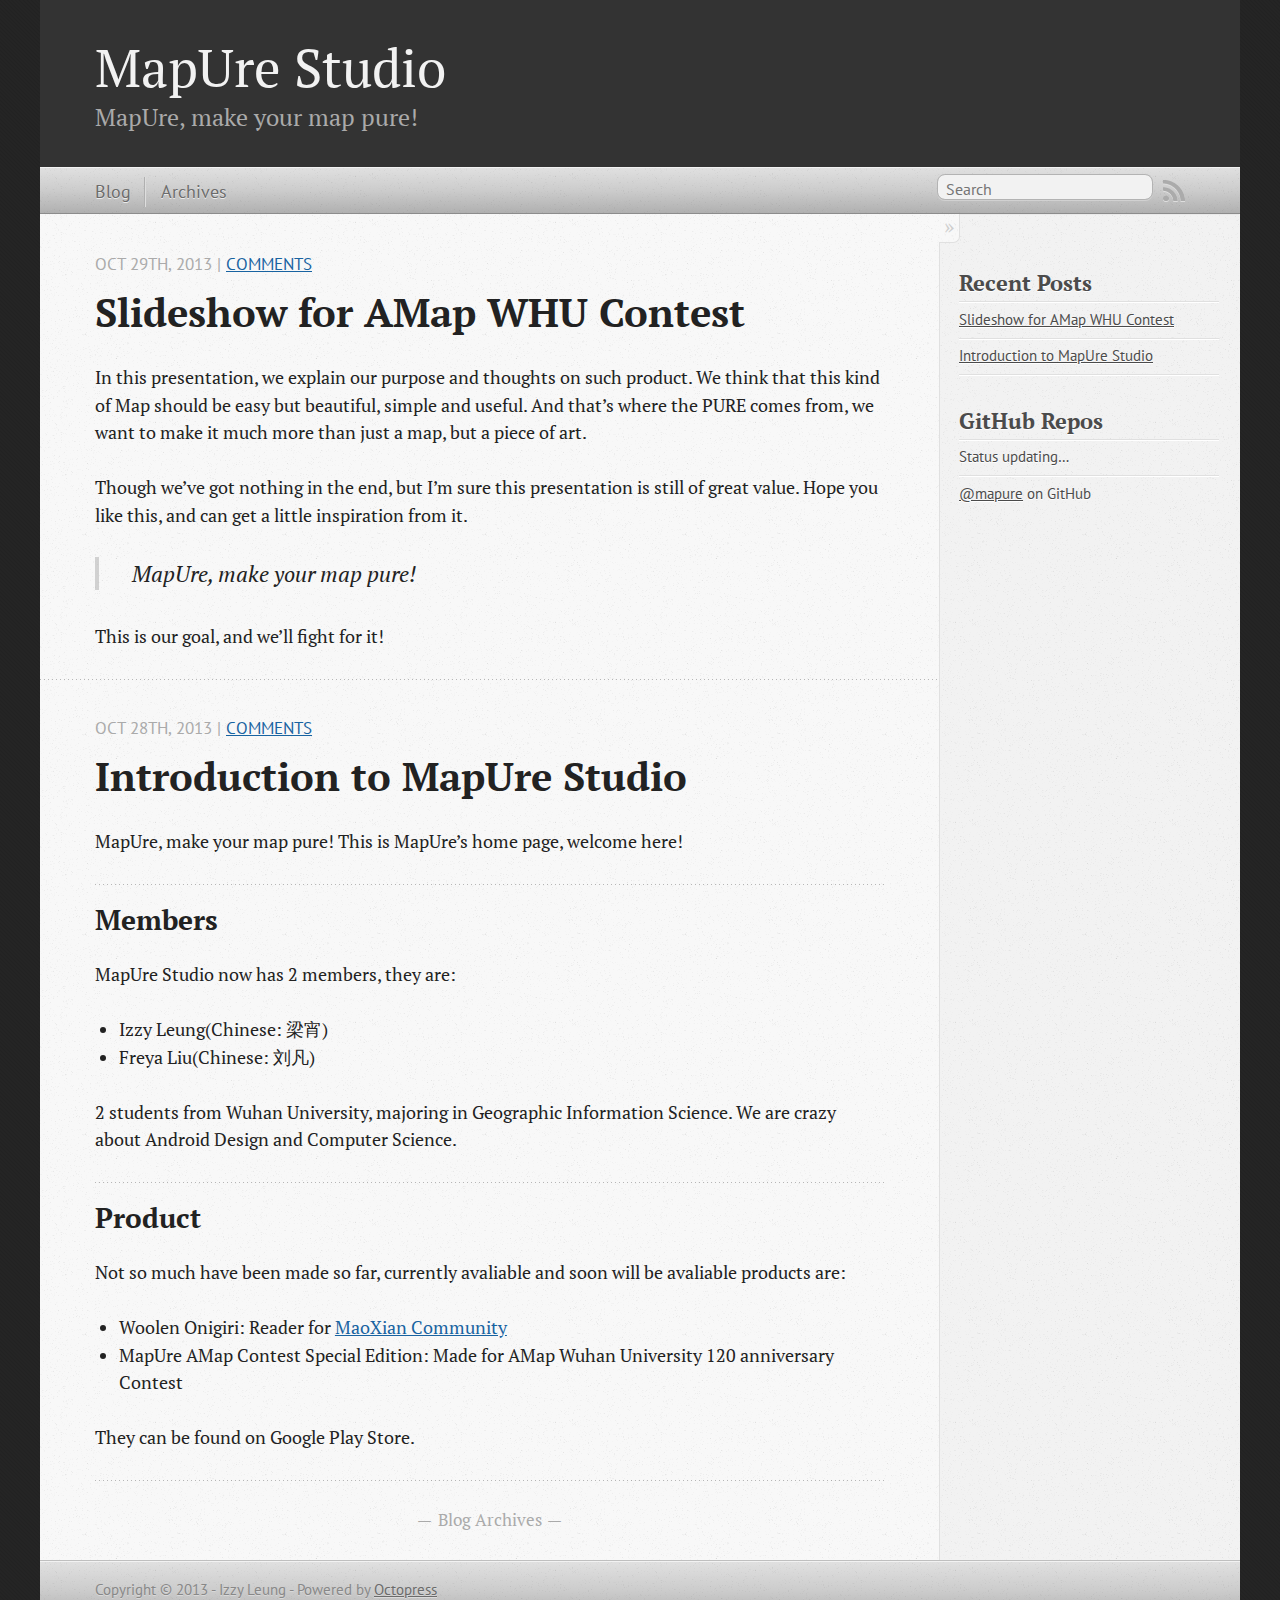
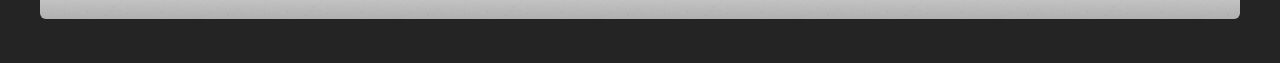
<file: index.html>
<!DOCTYPE html>
<!--[if IEMobile 7 ]><html class="no-js iem7"><![endif]-->
<!--[if lt IE 9]><html class="no-js lte-ie8"><![endif]-->
<!--[if (gt IE 8)|(gt IEMobile 7)|!(IEMobile)|!(IE)]><!--><html class="no-js" lang="en"><!--<![endif]-->
<head>
  <meta charset="utf-8">
  <title>MapUre Studio</title>
  <meta name="author" content="Izzy Leung">

  
  <meta name="description" content="In this presentation, we explain our purpose and thoughts on such product. We think that this kind of Map should be easy but beautiful, simple and &hellip;">
  

  <!-- http://t.co/dKP3o1e -->
  <meta name="HandheldFriendly" content="True">
  <meta name="MobileOptimized" content="320">
  <meta name="viewport" content="width=device-width, initial-scale=1">

  
  <link rel="canonical" href="http://mapure.github.io">
  <link href="/favicon.png" rel="icon">
  <link href="/stylesheets/screen.css" media="screen, projection" rel="stylesheet" type="text/css">
  <link href="/atom.xml" rel="alternate" title="MapUre Studio" type="application/atom+xml">
  <script src="/javascripts/modernizr-2.0.js"></script>
  <script src="//ajax.googleapis.com/ajax/libs/jquery/1.9.1/jquery.min.js"></script>
  <script>!window.jQuery && document.write(unescape('%3Cscript src="./javascripts/lib/jquery.min.js"%3E%3C/script%3E'))</script>
  <script src="/javascripts/octopress.js" type="text/javascript"></script>
  <!--Fonts from Google"s Web font directory at http://google.com/webfonts -->
<link href="http://fonts.googleapis.com/css?family=PT+Serif:regular,italic,bold,bolditalic" rel="stylesheet" type="text/css">
<link href="http://fonts.googleapis.com/css?family=PT+Sans:regular,italic,bold,bolditalic" rel="stylesheet" type="text/css">

  

</head>

<body   >
  <header role="banner"><hgroup>
  <h1><a href="/">MapUre Studio</a></h1>
  
    <h2>MapUre, make your map pure!</h2>
  
</hgroup>

</header>
  <nav role="navigation"><ul class="subscription" data-subscription="rss">
  <li><a href="/atom.xml" rel="subscribe-rss" title="subscribe via RSS">RSS</a></li>
  
</ul>
  
<form action="http://google.com/search" method="get">
  <fieldset role="search">
    <input type="hidden" name="q" value="site:mapure.github.io" />
    <input class="search" type="text" name="q" results="0" placeholder="Search"/>
  </fieldset>
</form>
  
<ul class="main-navigation">
  <li><a href="/">Blog</a></li>
  <li><a href="/blog/archives">Archives</a></li>
</ul>

</nav>
  <div id="main">
    <div id="content">
      <div class="blog-index">
  
  
  
    <article>
      
  <header>
    
      <h1 class="entry-title"><a href="/blog/2013/10/29/amap-contest-slideshow/">Slideshow for AMap WHU Contest</a></h1>
    
    
      <p class="meta">
        








  


<time datetime="2013-10-29T19:11:00+08:00" pubdate data-updated="true">Oct 29<span>th</span>, 2013</time>
        
           | <a href="/blog/2013/10/29/amap-contest-slideshow/#disqus_thread"
             data-disqus-identifier="http://mapure.github.io/blog/2013/10/29/amap-contest-slideshow/">Comments</a>
        
      </p>
    
  </header>


  <div class="entry-content"><script async class="speakerdeck-embed" data-id="57a05600234d0131cd256ae695e0415e" data-ratio="1.33333333333333" src="//speakerdeck.com/assets/embed.js"></script>


<p>In this presentation, we explain our purpose and thoughts on such product. We think that this kind of Map should be easy but beautiful, simple and useful. And that&rsquo;s where the PURE comes from, we want to make it much more than just a map, but a piece of art.</p>

<p>Though we&rsquo;ve got nothing in the end, but I&rsquo;m sure this presentation is still of great value. Hope you like this, and can get a little inspiration from it.</p>

<blockquote><p>MapUre, make your map pure!</p></blockquote>

<p>This is our goal, and we&rsquo;ll fight for it!</p>
</div>
  
  


    </article>
  
  
    <article>
      
  <header>
    
      <h1 class="entry-title"><a href="/blog/2013/10/28/introduction-to-mapure-studio/">Introduction to MapUre Studio</a></h1>
    
    
      <p class="meta">
        








  


<time datetime="2013-10-28T18:21:00+08:00" pubdate data-updated="true">Oct 28<span>th</span>, 2013</time>
        
           | <a href="/blog/2013/10/28/introduction-to-mapure-studio/#disqus_thread"
             data-disqus-identifier="http://mapure.github.io/blog/2013/10/28/introduction-to-mapure-studio/">Comments</a>
        
      </p>
    
  </header>


  <div class="entry-content"><p>MapUre, make your map pure! This is MapUre&rsquo;s home page, welcome here!</p>

<h2>Members</h2>

<p>MapUre Studio now has 2 members, they are:</p>

<ul>
<li>Izzy Leung(Chinese: 梁宵)</li>
<li>Freya Liu(Chinese: 刘凡)</li>
</ul>


<p>2 students from Wuhan University, majoring in Geographic Information Science. We are crazy about Android Design and Computer Science.</p>

<h2>Product</h2>

<p>Not so much have been made so far, currently avaliable and soon will be avaliable products are:</p>

<ul>
<li>Woolen Onigiri: Reader for <a href="http://miao.ziqiang.net">MaoXian Community</a></li>
<li>MapUre AMap Contest Special Edition: Made for AMap Wuhan University 120 anniversary Contest</li>
</ul>


<p> They can be found on Google Play Store.</p>
</div>
  
  


    </article>
  
  <div class="pagination">
    
    <a href="/blog/archives">Blog Archives</a>
    
  </div>
</div>
<aside class="sidebar">
  
    <section>
  <h1>Recent Posts</h1>
  <ul id="recent_posts">
    
      <li class="post">
        <a href="/blog/2013/10/29/amap-contest-slideshow/">Slideshow for AMap WHU Contest</a>
      </li>
    
      <li class="post">
        <a href="/blog/2013/10/28/introduction-to-mapure-studio/">Introduction to MapUre Studio</a>
      </li>
    
  </ul>
</section>

<section>
  <h1>GitHub Repos</h1>
  <ul id="gh_repos">
    <li class="loading">Status updating&#8230;</li>
  </ul>
  
  <a href="https://github.com/mapure">@mapure</a> on GitHub
  
  <script type="text/javascript">
    $(document).ready(function(){
        if (!window.jXHR){
            var jxhr = document.createElement('script');
            jxhr.type = 'text/javascript';
            jxhr.src = '/javascripts/libs/jXHR.js';
            var s = document.getElementsByTagName('script')[0];
            s.parentNode.insertBefore(jxhr, s);
        }

        github.showRepos({
            user: 'mapure',
            count: 0,
            skip_forks: true,
            target: '#gh_repos'
        });
    });
  </script>
  <script src="/javascripts/github.js" type="text/javascript"> </script>
</section>





  
</aside>

    </div>
  </div>
  <footer role="contentinfo"><p>
  Copyright &copy; 2013 - Izzy Leung -
  <span class="credit">Powered by <a href="http://octopress.org">Octopress</a></span>
</p>

</footer>
  

<script type="text/javascript">
      var disqus_shortname = 'mapurestudio';
      
        
        var disqus_script = 'count.js';
      
    (function () {
      var dsq = document.createElement('script'); dsq.type = 'text/javascript'; dsq.async = true;
      dsq.src = '//' + disqus_shortname + '.disqus.com/' + disqus_script;
      (document.getElementsByTagName('head')[0] || document.getElementsByTagName('body')[0]).appendChild(dsq);
    }());
</script>







  <script type="text/javascript">
    (function(){
      var twitterWidgets = document.createElement('script');
      twitterWidgets.type = 'text/javascript';
      twitterWidgets.async = true;
      twitterWidgets.src = '//platform.twitter.com/widgets.js';
      document.getElementsByTagName('head')[0].appendChild(twitterWidgets);
    })();
  </script>





</body>
</html>
</file>
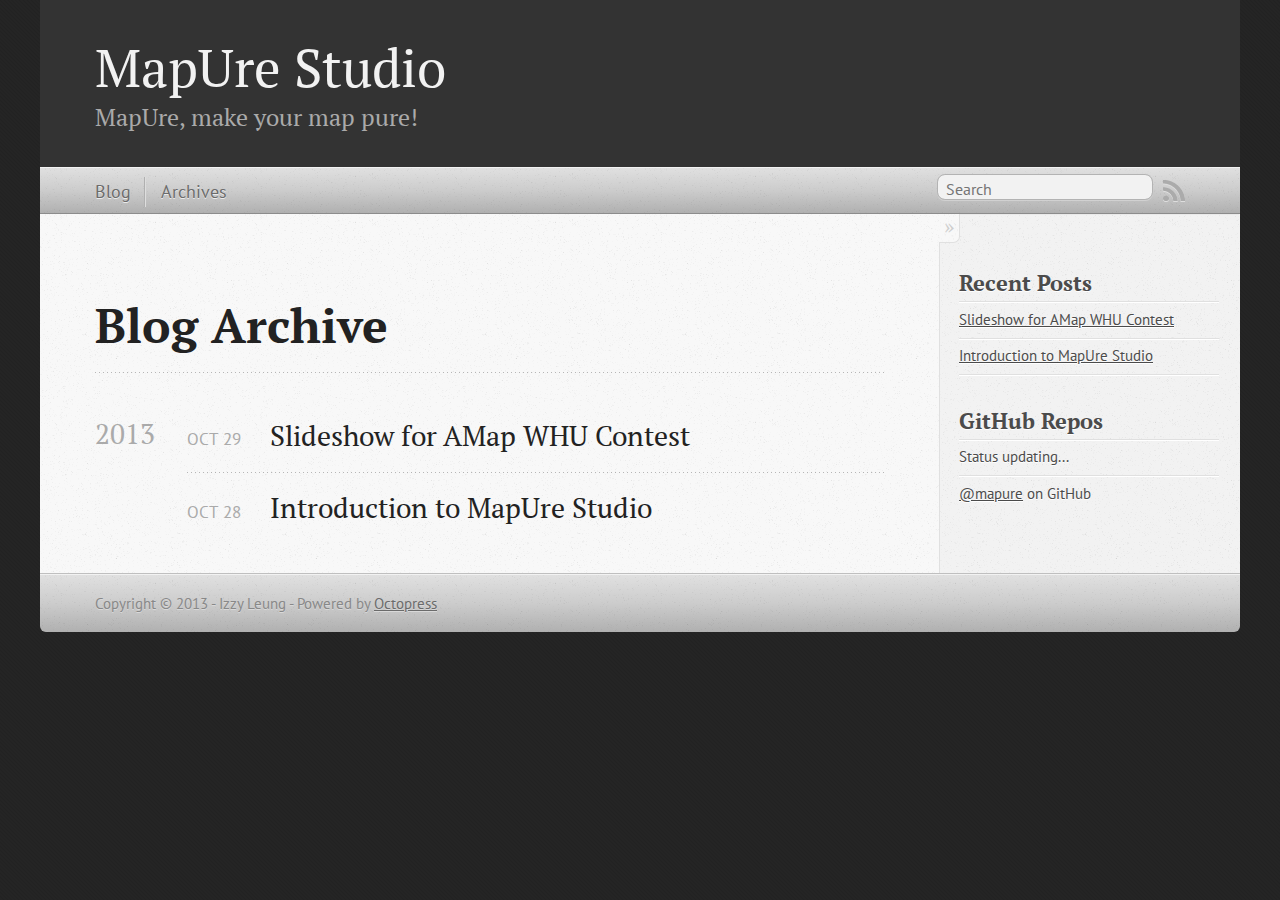
<file: blog/archives/index.html>
<!DOCTYPE html>
<!--[if IEMobile 7 ]><html class="no-js iem7"><![endif]-->
<!--[if lt IE 9]><html class="no-js lte-ie8"><![endif]-->
<!--[if (gt IE 8)|(gt IEMobile 7)|!(IEMobile)|!(IE)]><!--><html class="no-js" lang="en"><!--<![endif]-->
<head>
  <meta charset="utf-8">
  <title>Blog Archive - MapUre Studio</title>
  <meta name="author" content="Izzy Leung">

  
  <meta name="description" content="Blog Archive 2013 Slideshow for AMap WHU Contest
Oct 29 2013 Introduction to MapUre Studio
Oct 28 2013 Recent Posts Slideshow for AMap WHU Contest &hellip;">
  

  <!-- http://t.co/dKP3o1e -->
  <meta name="HandheldFriendly" content="True">
  <meta name="MobileOptimized" content="320">
  <meta name="viewport" content="width=device-width, initial-scale=1">

  
  <link rel="canonical" href="http://mapure.github.io/blog/archives">
  <link href="/favicon.png" rel="icon">
  <link href="/stylesheets/screen.css" media="screen, projection" rel="stylesheet" type="text/css">
  <link href="/atom.xml" rel="alternate" title="MapUre Studio" type="application/atom+xml">
  <script src="/javascripts/modernizr-2.0.js"></script>
  <script src="//ajax.googleapis.com/ajax/libs/jquery/1.9.1/jquery.min.js"></script>
  <script>!window.jQuery && document.write(unescape('%3Cscript src="./javascripts/lib/jquery.min.js"%3E%3C/script%3E'))</script>
  <script src="/javascripts/octopress.js" type="text/javascript"></script>
  <!--Fonts from Google"s Web font directory at http://google.com/webfonts -->
<link href="http://fonts.googleapis.com/css?family=PT+Serif:regular,italic,bold,bolditalic" rel="stylesheet" type="text/css">
<link href="http://fonts.googleapis.com/css?family=PT+Sans:regular,italic,bold,bolditalic" rel="stylesheet" type="text/css">

  

</head>

<body   >
  <header role="banner"><hgroup>
  <h1><a href="/">MapUre Studio</a></h1>
  
    <h2>MapUre, make your map pure!</h2>
  
</hgroup>

</header>
  <nav role="navigation"><ul class="subscription" data-subscription="rss">
  <li><a href="/atom.xml" rel="subscribe-rss" title="subscribe via RSS">RSS</a></li>
  
</ul>
  
<form action="http://google.com/search" method="get">
  <fieldset role="search">
    <input type="hidden" name="q" value="site:mapure.github.io" />
    <input class="search" type="text" name="q" results="0" placeholder="Search"/>
  </fieldset>
</form>
  
<ul class="main-navigation">
  <li><a href="/">Blog</a></li>
  <li><a href="/blog/archives">Archives</a></li>
</ul>

</nav>
  <div id="main">
    <div id="content">
      <div>
<article role="article">
  
  <header>
    <h1 class="entry-title">Blog Archive</h1>
    
  </header>
  
  <div id="blog-archives">



  
  <h2>2013</h2>

<article>
  
<h1><a href="/blog/2013/10/29/amap-contest-slideshow/">Slideshow for AMap WHU Contest</a></h1>
<time datetime="2013-10-29T19:11:00+08:00" pubdate><span class='month'>Oct</span> <span class='day'>29</span> <span class='year'>2013</span></time>


</article>



<article>
  
<h1><a href="/blog/2013/10/28/introduction-to-mapure-studio/">Introduction to MapUre Studio</a></h1>
<time datetime="2013-10-28T18:21:00+08:00" pubdate><span class='month'>Oct</span> <span class='day'>28</span> <span class='year'>2013</span></time>


</article>

</div>

  
</article>

</div>

<aside class="sidebar">
  
    <section>
  <h1>Recent Posts</h1>
  <ul id="recent_posts">
    
      <li class="post">
        <a href="/blog/2013/10/29/amap-contest-slideshow/">Slideshow for AMap WHU Contest</a>
      </li>
    
      <li class="post">
        <a href="/blog/2013/10/28/introduction-to-mapure-studio/">Introduction to MapUre Studio</a>
      </li>
    
  </ul>
</section>

<section>
  <h1>GitHub Repos</h1>
  <ul id="gh_repos">
    <li class="loading">Status updating...</li>
  </ul>
  
  <a href="https://github.com/mapure">@mapure</a> on GitHub
  
  <script type="text/javascript">
    $(document).ready(function(){
        if (!window.jXHR){
            var jxhr = document.createElement('script');
            jxhr.type = 'text/javascript';
            jxhr.src = '/javascripts/libs/jXHR.js';
            var s = document.getElementsByTagName('script')[0];
            s.parentNode.insertBefore(jxhr, s);
        }

        github.showRepos({
            user: 'mapure',
            count: 0,
            skip_forks: true,
            target: '#gh_repos'
        });
    });
  </script>
  <script src="/javascripts/github.js" type="text/javascript"> </script>
</section>





  
</aside>


    </div>
  </div>
  <footer role="contentinfo"><p>
  Copyright &copy; 2013 - Izzy Leung -
  <span class="credit">Powered by <a href="http://octopress.org">Octopress</a></span>
</p>

</footer>
  

<script type="text/javascript">
      var disqus_shortname = 'mapurestudio';
      
        
        var disqus_script = 'count.js';
      
    (function () {
      var dsq = document.createElement('script'); dsq.type = 'text/javascript'; dsq.async = true;
      dsq.src = '//' + disqus_shortname + '.disqus.com/' + disqus_script;
      (document.getElementsByTagName('head')[0] || document.getElementsByTagName('body')[0]).appendChild(dsq);
    }());
</script>







  <script type="text/javascript">
    (function(){
      var twitterWidgets = document.createElement('script');
      twitterWidgets.type = 'text/javascript';
      twitterWidgets.async = true;
      twitterWidgets.src = '//platform.twitter.com/widgets.js';
      document.getElementsByTagName('head')[0].appendChild(twitterWidgets);
    })();
  </script>





</body>
</html>
</file>
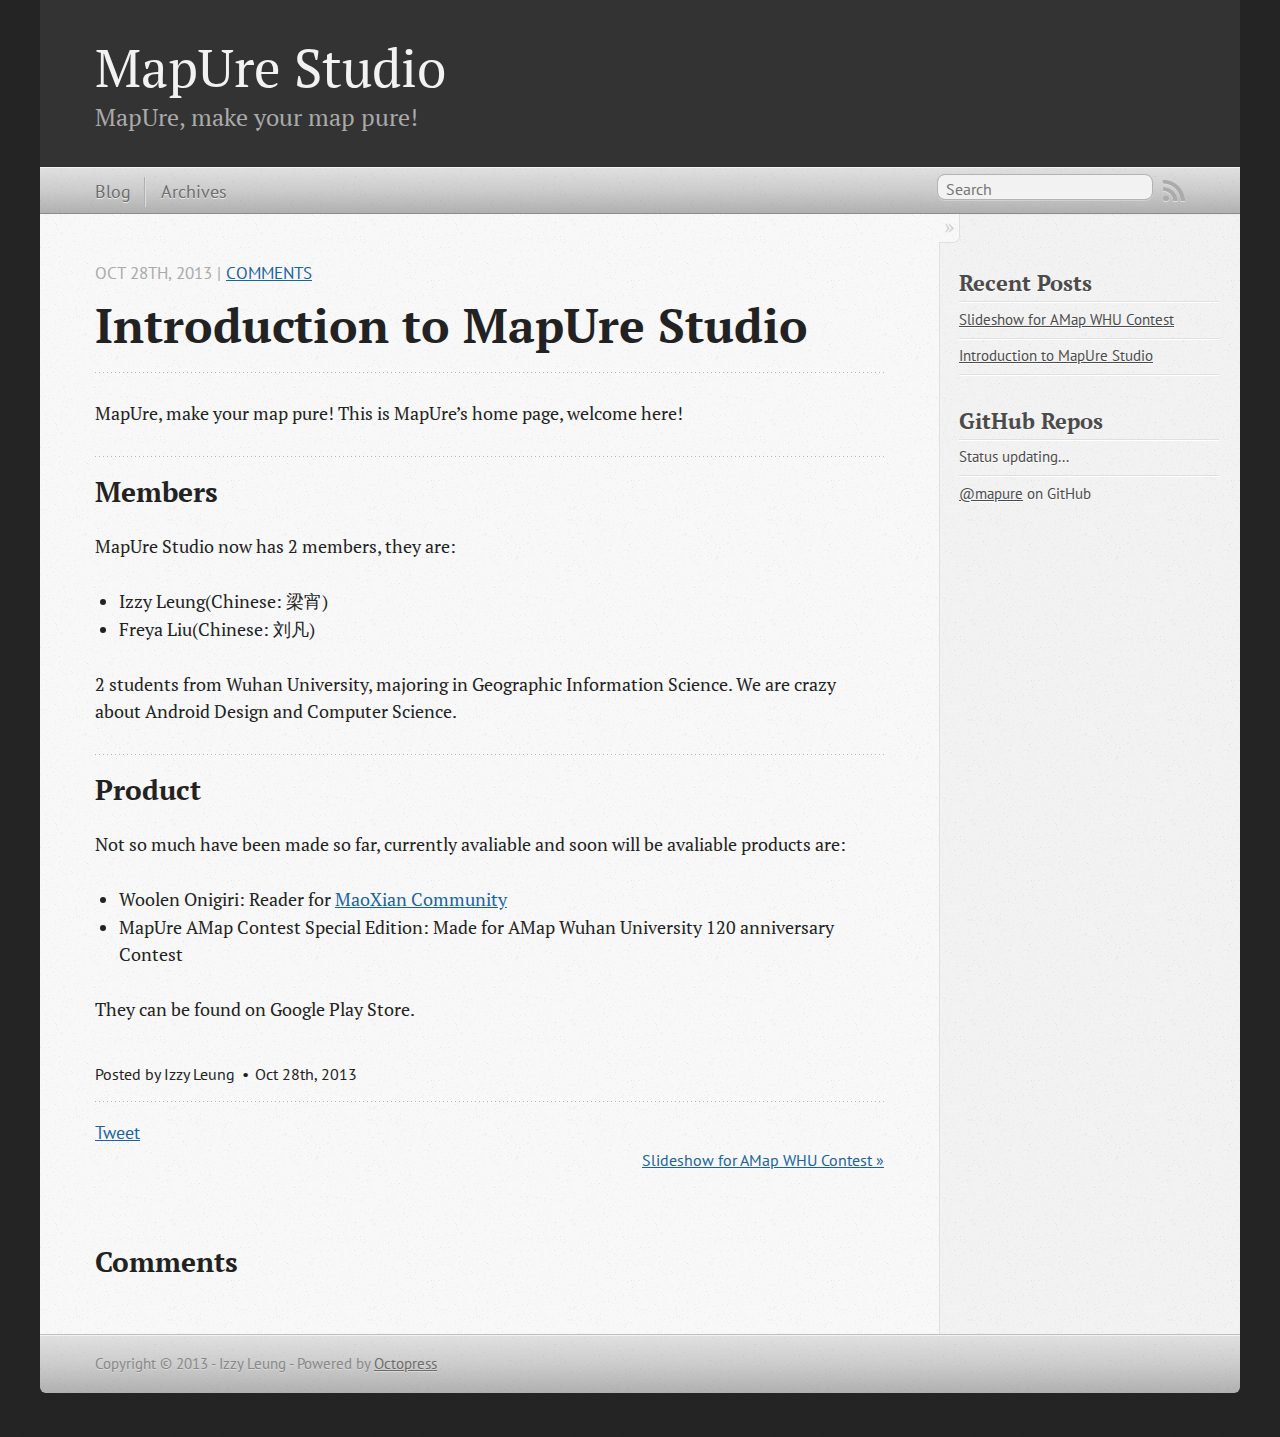
<file: blog/2013/10/28/introduction-to-mapure-studio/index.html>
<!DOCTYPE html>
<!--[if IEMobile 7 ]><html class="no-js iem7"><![endif]-->
<!--[if lt IE 9]><html class="no-js lte-ie8"><![endif]-->
<!--[if (gt IE 8)|(gt IEMobile 7)|!(IEMobile)|!(IE)]><!--><html class="no-js" lang="en"><!--<![endif]-->
<head>
  <meta charset="utf-8">
  <title>Introduction to MapUre Studio - MapUre Studio</title>
  <meta name="author" content="Izzy Leung">

  
  <meta name="description" content="MapUre, make your map pure! This is MapUre&rsquo;s home page, welcome here! Members MapUre Studio now has 2 members, they are: Izzy Leung(Chinese &hellip;">
  

  <!-- http://t.co/dKP3o1e -->
  <meta name="HandheldFriendly" content="True">
  <meta name="MobileOptimized" content="320">
  <meta name="viewport" content="width=device-width, initial-scale=1">

  
  <link rel="canonical" href="http://mapure.github.io/blog/2013/10/28/introduction-to-mapure-studio">
  <link href="/favicon.png" rel="icon">
  <link href="/stylesheets/screen.css" media="screen, projection" rel="stylesheet" type="text/css">
  <link href="/atom.xml" rel="alternate" title="MapUre Studio" type="application/atom+xml">
  <script src="/javascripts/modernizr-2.0.js"></script>
  <script src="//ajax.googleapis.com/ajax/libs/jquery/1.9.1/jquery.min.js"></script>
  <script>!window.jQuery && document.write(unescape('%3Cscript src="./javascripts/lib/jquery.min.js"%3E%3C/script%3E'))</script>
  <script src="/javascripts/octopress.js" type="text/javascript"></script>
  <!--Fonts from Google"s Web font directory at http://google.com/webfonts -->
<link href="http://fonts.googleapis.com/css?family=PT+Serif:regular,italic,bold,bolditalic" rel="stylesheet" type="text/css">
<link href="http://fonts.googleapis.com/css?family=PT+Sans:regular,italic,bold,bolditalic" rel="stylesheet" type="text/css">

  

</head>

<body   >
  <header role="banner"><hgroup>
  <h1><a href="/">MapUre Studio</a></h1>
  
    <h2>MapUre, make your map pure!</h2>
  
</hgroup>

</header>
  <nav role="navigation"><ul class="subscription" data-subscription="rss">
  <li><a href="/atom.xml" rel="subscribe-rss" title="subscribe via RSS">RSS</a></li>
  
</ul>
  
<form action="http://google.com/search" method="get">
  <fieldset role="search">
    <input type="hidden" name="q" value="site:mapure.github.io" />
    <input class="search" type="text" name="q" results="0" placeholder="Search"/>
  </fieldset>
</form>
  
<ul class="main-navigation">
  <li><a href="/">Blog</a></li>
  <li><a href="/blog/archives">Archives</a></li>
</ul>

</nav>
  <div id="main">
    <div id="content">
      <div>
<article class="hentry" role="article">
  
  <header>
    
      <h1 class="entry-title">Introduction to MapUre Studio</h1>
    
    
      <p class="meta">
        








  


<time datetime="2013-10-28T18:21:00+08:00" pubdate data-updated="true">Oct 28<span>th</span>, 2013</time>
        
           | <a href="#disqus_thread"
             data-disqus-identifier="http://mapure.github.io">Comments</a>
        
      </p>
    
  </header>


<div class="entry-content"><p>MapUre, make your map pure! This is MapUre&rsquo;s home page, welcome here!</p>

<h2>Members</h2>

<p>MapUre Studio now has 2 members, they are:</p>

<ul>
<li>Izzy Leung(Chinese: 梁宵)</li>
<li>Freya Liu(Chinese: 刘凡)</li>
</ul>


<p>2 students from Wuhan University, majoring in Geographic Information Science. We are crazy about Android Design and Computer Science.</p>

<h2>Product</h2>

<p>Not so much have been made so far, currently avaliable and soon will be avaliable products are:</p>

<ul>
<li>Woolen Onigiri: Reader for <a href="http://miao.ziqiang.net">MaoXian Community</a></li>
<li>MapUre AMap Contest Special Edition: Made for AMap Wuhan University 120 anniversary Contest</li>
</ul>


<p> They can be found on Google Play Store.</p>
</div>


  <footer>
    <p class="meta">
      
  

<span class="byline author vcard">Posted by <span class="fn">Izzy Leung</span></span>

      








  


<time datetime="2013-10-28T18:21:00+08:00" pubdate data-updated="true">Oct 28<span>th</span>, 2013</time>
      


    </p>
    
      <div class="sharing">
  
  <a href="//twitter.com/share" class="twitter-share-button" data-url="http://mapure.github.io/blog/2013/10/28/introduction-to-mapure-studio/" data-via="" data-counturl="http://mapure.github.io/blog/2013/10/28/introduction-to-mapure-studio/" >Tweet</a>
  
  
  
</div>

    
    <p class="meta">
      
      
        <a class="basic-alignment right" href="/blog/2013/10/29/amap-contest-slideshow/" title="Next Post: Slideshow for AMap WHU Contest">Slideshow for AMap WHU Contest &raquo;</a>
      
    </p>
  </footer>
</article>

  <section>
    <h1>Comments</h1>
    <div id="disqus_thread" aria-live="polite"><noscript>Please enable JavaScript to view the <a href="http://disqus.com/?ref_noscript">comments powered by Disqus.</a></noscript>
</div>
  </section>

</div>

<aside class="sidebar">
  
    <section>
  <h1>Recent Posts</h1>
  <ul id="recent_posts">
    
      <li class="post">
        <a href="/blog/2013/10/29/amap-contest-slideshow/">Slideshow for AMap WHU Contest</a>
      </li>
    
      <li class="post">
        <a href="/blog/2013/10/28/introduction-to-mapure-studio/">Introduction to MapUre Studio</a>
      </li>
    
  </ul>
</section>

<section>
  <h1>GitHub Repos</h1>
  <ul id="gh_repos">
    <li class="loading">Status updating...</li>
  </ul>
  
  <a href="https://github.com/mapure">@mapure</a> on GitHub
  
  <script type="text/javascript">
    $(document).ready(function(){
        if (!window.jXHR){
            var jxhr = document.createElement('script');
            jxhr.type = 'text/javascript';
            jxhr.src = '/javascripts/libs/jXHR.js';
            var s = document.getElementsByTagName('script')[0];
            s.parentNode.insertBefore(jxhr, s);
        }

        github.showRepos({
            user: 'mapure',
            count: 0,
            skip_forks: true,
            target: '#gh_repos'
        });
    });
  </script>
  <script src="/javascripts/github.js" type="text/javascript"> </script>
</section>





  
</aside>


    </div>
  </div>
  <footer role="contentinfo"><p>
  Copyright &copy; 2013 - Izzy Leung -
  <span class="credit">Powered by <a href="http://octopress.org">Octopress</a></span>
</p>

</footer>
  

<script type="text/javascript">
      var disqus_shortname = 'mapurestudio';
      
        
        // var disqus_developer = 1;
        var disqus_identifier = 'http://mapure.github.io/blog/2013/10/28/introduction-to-mapure-studio/';
        var disqus_url = 'http://mapure.github.io/blog/2013/10/28/introduction-to-mapure-studio/';
        var disqus_script = 'embed.js';
      
    (function () {
      var dsq = document.createElement('script'); dsq.type = 'text/javascript'; dsq.async = true;
      dsq.src = '//' + disqus_shortname + '.disqus.com/' + disqus_script;
      (document.getElementsByTagName('head')[0] || document.getElementsByTagName('body')[0]).appendChild(dsq);
    }());
</script>







  <script type="text/javascript">
    (function(){
      var twitterWidgets = document.createElement('script');
      twitterWidgets.type = 'text/javascript';
      twitterWidgets.async = true;
      twitterWidgets.src = '//platform.twitter.com/widgets.js';
      document.getElementsByTagName('head')[0].appendChild(twitterWidgets);
    })();
  </script>





</body>
</html>
</file>
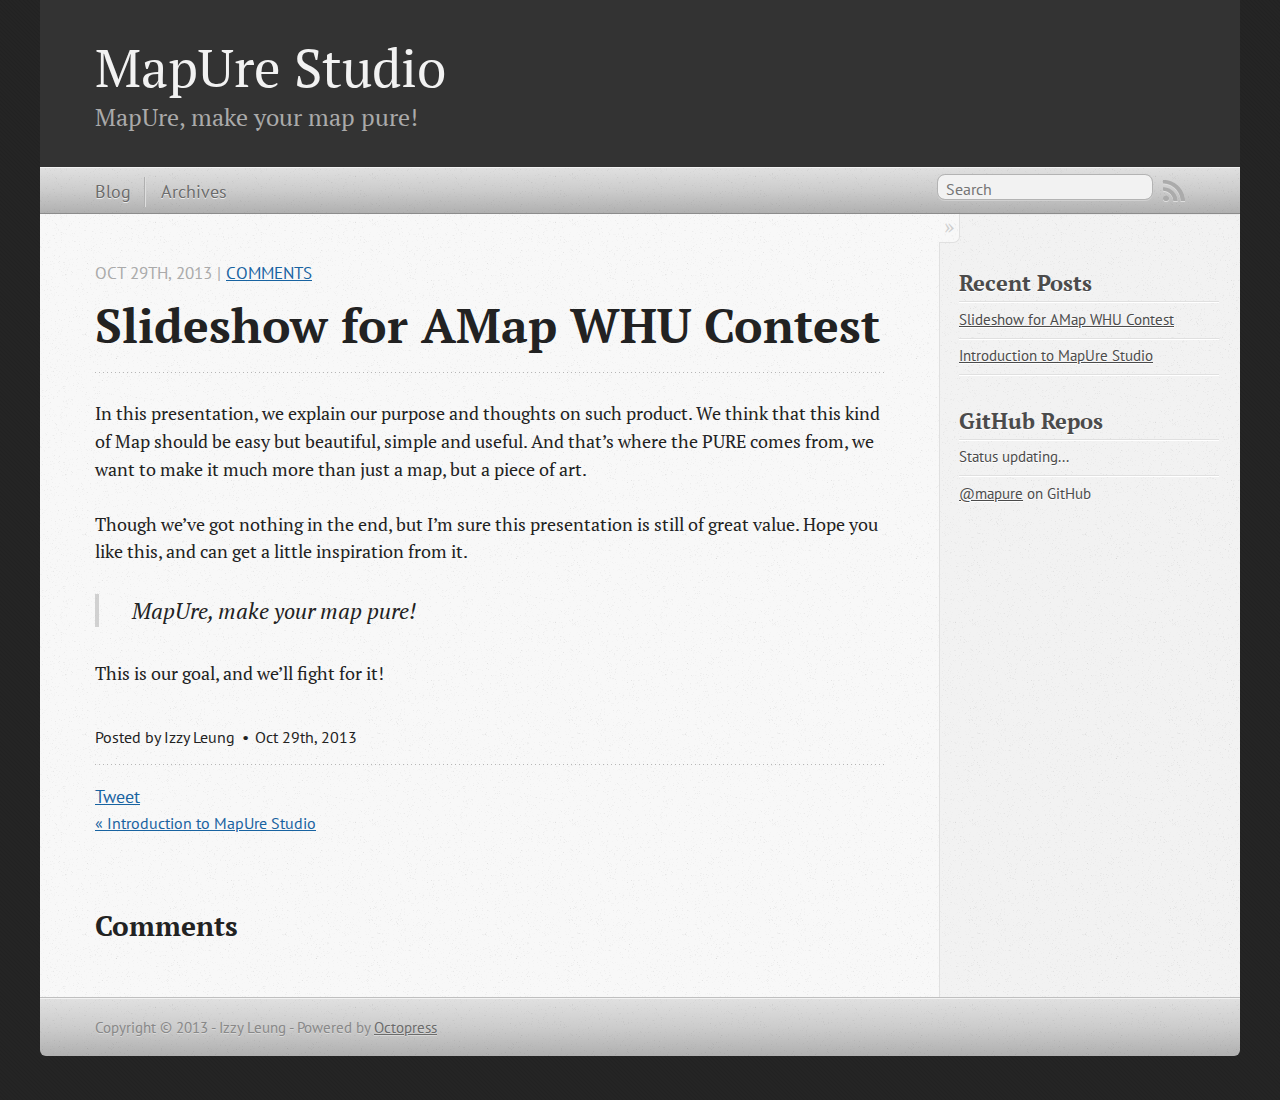
<file: blog/2013/10/29/amap-contest-slideshow/index.html>
<!DOCTYPE html>
<!--[if IEMobile 7 ]><html class="no-js iem7"><![endif]-->
<!--[if lt IE 9]><html class="no-js lte-ie8"><![endif]-->
<!--[if (gt IE 8)|(gt IEMobile 7)|!(IEMobile)|!(IE)]><!--><html class="no-js" lang="en"><!--<![endif]-->
<head>
  <meta charset="utf-8">
  <title>Slideshow for AMap WHU Contest - MapUre Studio</title>
  <meta name="author" content="Izzy Leung">

  
  <meta name="description" content="In this presentation, we explain our purpose and thoughts on such product. We think that this kind of Map should be easy but beautiful, simple and &hellip;">
  

  <!-- http://t.co/dKP3o1e -->
  <meta name="HandheldFriendly" content="True">
  <meta name="MobileOptimized" content="320">
  <meta name="viewport" content="width=device-width, initial-scale=1">

  
  <link rel="canonical" href="http://mapure.github.io/blog/2013/10/29/amap-contest-slideshow">
  <link href="/favicon.png" rel="icon">
  <link href="/stylesheets/screen.css" media="screen, projection" rel="stylesheet" type="text/css">
  <link href="/atom.xml" rel="alternate" title="MapUre Studio" type="application/atom+xml">
  <script src="/javascripts/modernizr-2.0.js"></script>
  <script src="//ajax.googleapis.com/ajax/libs/jquery/1.9.1/jquery.min.js"></script>
  <script>!window.jQuery && document.write(unescape('%3Cscript src="./javascripts/lib/jquery.min.js"%3E%3C/script%3E'))</script>
  <script src="/javascripts/octopress.js" type="text/javascript"></script>
  <!--Fonts from Google"s Web font directory at http://google.com/webfonts -->
<link href="http://fonts.googleapis.com/css?family=PT+Serif:regular,italic,bold,bolditalic" rel="stylesheet" type="text/css">
<link href="http://fonts.googleapis.com/css?family=PT+Sans:regular,italic,bold,bolditalic" rel="stylesheet" type="text/css">

  

</head>

<body   >
  <header role="banner"><hgroup>
  <h1><a href="/">MapUre Studio</a></h1>
  
    <h2>MapUre, make your map pure!</h2>
  
</hgroup>

</header>
  <nav role="navigation"><ul class="subscription" data-subscription="rss">
  <li><a href="/atom.xml" rel="subscribe-rss" title="subscribe via RSS">RSS</a></li>
  
</ul>
  
<form action="http://google.com/search" method="get">
  <fieldset role="search">
    <input type="hidden" name="q" value="site:mapure.github.io" />
    <input class="search" type="text" name="q" results="0" placeholder="Search"/>
  </fieldset>
</form>
  
<ul class="main-navigation">
  <li><a href="/">Blog</a></li>
  <li><a href="/blog/archives">Archives</a></li>
</ul>

</nav>
  <div id="main">
    <div id="content">
      <div>
<article class="hentry" role="article">
  
  <header>
    
      <h1 class="entry-title">Slideshow for AMap WHU Contest</h1>
    
    
      <p class="meta">
        








  


<time datetime="2013-10-29T19:11:00+08:00" pubdate data-updated="true">Oct 29<span>th</span>, 2013</time>
        
           | <a href="#disqus_thread"
             data-disqus-identifier="http://mapure.github.io">Comments</a>
        
      </p>
    
  </header>


<div class="entry-content"><script async class="speakerdeck-embed" data-id="57a05600234d0131cd256ae695e0415e" data-ratio="1.33333333333333" src="//speakerdeck.com/assets/embed.js"></script>


<p>In this presentation, we explain our purpose and thoughts on such product. We think that this kind of Map should be easy but beautiful, simple and useful. And that&rsquo;s where the PURE comes from, we want to make it much more than just a map, but a piece of art.</p>

<p>Though we&rsquo;ve got nothing in the end, but I&rsquo;m sure this presentation is still of great value. Hope you like this, and can get a little inspiration from it.</p>

<blockquote><p>MapUre, make your map pure!</p></blockquote>

<p>This is our goal, and we&rsquo;ll fight for it!</p>
</div>


  <footer>
    <p class="meta">
      
  

<span class="byline author vcard">Posted by <span class="fn">Izzy Leung</span></span>

      








  


<time datetime="2013-10-29T19:11:00+08:00" pubdate data-updated="true">Oct 29<span>th</span>, 2013</time>
      


    </p>
    
      <div class="sharing">
  
  <a href="//twitter.com/share" class="twitter-share-button" data-url="http://mapure.github.io/blog/2013/10/29/amap-contest-slideshow/" data-via="" data-counturl="http://mapure.github.io/blog/2013/10/29/amap-contest-slideshow/" >Tweet</a>
  
  
  
</div>

    
    <p class="meta">
      
        <a class="basic-alignment left" href="/blog/2013/10/28/introduction-to-mapure-studio/" title="Previous Post: Introduction to MapUre Studio">&laquo; Introduction to MapUre Studio</a>
      
      
    </p>
  </footer>
</article>

  <section>
    <h1>Comments</h1>
    <div id="disqus_thread" aria-live="polite"><noscript>Please enable JavaScript to view the <a href="http://disqus.com/?ref_noscript">comments powered by Disqus.</a></noscript>
</div>
  </section>

</div>

<aside class="sidebar">
  
    <section>
  <h1>Recent Posts</h1>
  <ul id="recent_posts">
    
      <li class="post">
        <a href="/blog/2013/10/29/amap-contest-slideshow/">Slideshow for AMap WHU Contest</a>
      </li>
    
      <li class="post">
        <a href="/blog/2013/10/28/introduction-to-mapure-studio/">Introduction to MapUre Studio</a>
      </li>
    
  </ul>
</section>

<section>
  <h1>GitHub Repos</h1>
  <ul id="gh_repos">
    <li class="loading">Status updating...</li>
  </ul>
  
  <a href="https://github.com/mapure">@mapure</a> on GitHub
  
  <script type="text/javascript">
    $(document).ready(function(){
        if (!window.jXHR){
            var jxhr = document.createElement('script');
            jxhr.type = 'text/javascript';
            jxhr.src = '/javascripts/libs/jXHR.js';
            var s = document.getElementsByTagName('script')[0];
            s.parentNode.insertBefore(jxhr, s);
        }

        github.showRepos({
            user: 'mapure',
            count: 0,
            skip_forks: true,
            target: '#gh_repos'
        });
    });
  </script>
  <script src="/javascripts/github.js" type="text/javascript"> </script>
</section>





  
</aside>


    </div>
  </div>
  <footer role="contentinfo"><p>
  Copyright &copy; 2013 - Izzy Leung -
  <span class="credit">Powered by <a href="http://octopress.org">Octopress</a></span>
</p>

</footer>
  

<script type="text/javascript">
      var disqus_shortname = 'mapurestudio';
      
        
        // var disqus_developer = 1;
        var disqus_identifier = 'http://mapure.github.io/blog/2013/10/29/amap-contest-slideshow/';
        var disqus_url = 'http://mapure.github.io/blog/2013/10/29/amap-contest-slideshow/';
        var disqus_script = 'embed.js';
      
    (function () {
      var dsq = document.createElement('script'); dsq.type = 'text/javascript'; dsq.async = true;
      dsq.src = '//' + disqus_shortname + '.disqus.com/' + disqus_script;
      (document.getElementsByTagName('head')[0] || document.getElementsByTagName('body')[0]).appendChild(dsq);
    }());
</script>







  <script type="text/javascript">
    (function(){
      var twitterWidgets = document.createElement('script');
      twitterWidgets.type = 'text/javascript';
      twitterWidgets.async = true;
      twitterWidgets.src = '//platform.twitter.com/widgets.js';
      document.getElementsByTagName('head')[0].appendChild(twitterWidgets);
    })();
  </script>





</body>
</html>
</file>
<file: stylesheets/screen.css>
html,body,div,span,applet,object,iframe,h1,h2,h3,h4,h5,h6,p,blockquote,pre,a,abbr,acronym,address,big,cite,code,del,dfn,em,img,ins,kbd,q,s,samp,small,strike,strong,sub,sup,tt,var,b,u,i,center,dl,dt,dd,ol,ul,li,fieldset,form,label,legend,table,caption,tbody,tfoot,thead,tr,th,td,article,aside,canvas,details,embed,figure,figcaption,footer,header,hgroup,menu,nav,output,ruby,section,summary,time,mark,audio,video{margin:0;padding:0;border:0;font:inherit;font-size:100%;vertical-align:baseline}html{line-height:1}ol,ul{list-style:none}table{border-collapse:collapse;border-spacing:0}caption,th,td{text-align:left;font-weight:normal;vertical-align:middle}q,blockquote{quotes:none}q:before,q:after,blockquote:before,blockquote:after{content:"";content:none}a img{border:none}article,aside,details,figcaption,figure,footer,header,hgroup,menu,nav,section,summary{display:block}a{color:#1863a1}a:visited{color:#751590}a:focus{color:#0181eb}a:hover{color:#0181eb}a:active{color:#01579f}aside.sidebar a{color:#1863a1}aside.sidebar a:focus{color:#0181eb}aside.sidebar a:hover{color:#0181eb}aside.sidebar a:active{color:#01579f}a{-webkit-transition:color 0.3s;-moz-transition:color 0.3s;-o-transition:color 0.3s;transition:color 0.3s}html{background:#252525 url('/images/line-tile.png?1382954531') top left}body>div{background:#f2f2f2 url('/images/noise.png?1382954531') top left;border-bottom:1px solid #bfbfbf}body>div>div{background:#f8f8f8 url('/images/noise.png?1382954531') top left;border-right:1px solid #e0e0e0}.heading,body>header h1,h1,h2,h3,h4,h5,h6{font-family:"PT Serif","Georgia","Helvetica Neue",Arial,sans-serif}.sans,body>header h2,article header p.meta,article>footer,#content .blog-index footer,html .gist .gist-file .gist-meta,#blog-archives a.category,#blog-archives time,aside.sidebar section,body>footer{font-family:"PT Sans","Helvetica Neue",Arial,sans-serif}.serif,body,#content .blog-index a[rel=full-article]{font-family:"PT Serif",Georgia,Times,"Times New Roman",serif}.mono,pre,code,tt,p code,li code{font-family:Menlo,Monaco,"Andale Mono","lucida console","Courier New",monospace}body>header h1{font-size:2.2em;font-family:"PT Serif","Georgia","Helvetica Neue",Arial,sans-serif;font-weight:normal;line-height:1.2em;margin-bottom:0.6667em}body>header h2{font-family:"PT Serif","Georgia","Helvetica Neue",Arial,sans-serif}body{line-height:1.5em;color:#222}h1{font-size:2.2em;line-height:1.2em}@media only screen and (min-width: 992px){body{font-size:1.15em}h1{font-size:2.6em;line-height:1.2em}}h1,h2,h3,h4,h5,h6{text-rendering:optimizelegibility;margin-bottom:1em;font-weight:bold}h2,section h1{font-size:1.5em}h3,section h2,section section h1{font-size:1.3em}h4,section h3,section section h2,section section section h1{font-size:1em}h5,section h4,section section h3{font-size:.9em}h6,section h5,section section h4,section section section h3{font-size:.8em}p,article blockquote,ul,ol{margin-bottom:1.5em}ul{list-style-type:disc}ul ul{list-style-type:circle;margin-bottom:0px}ul ul ul{list-style-type:square;margin-bottom:0px}ol{list-style-type:decimal}ol ol{list-style-type:lower-alpha;margin-bottom:0px}ol ol ol{list-style-type:lower-roman;margin-bottom:0px}ul,ul ul,ul ol,ol,ol ul,ol ol{margin-left:1.3em}ul ul,ul ol,ol ul,ol ol{margin-bottom:0em}strong{font-weight:bold}em{font-style:italic}sup,sub{font-size:0.75em;position:relative;display:inline-block;padding:0 .2em;line-height:.8em}sup{top:-.5em}sub{bottom:-.5em}a[rev='footnote']{font-size:.75em;padding:0 .3em;line-height:1}q{font-style:italic}q:before{content:"\201C"}q:after{content:"\201D"}em,dfn{font-style:italic}strong,dfn{font-weight:bold}del,s{text-decoration:line-through}abbr,acronym{border-bottom:1px dotted;cursor:help}hr{margin-bottom:0.2em}small{font-size:.8em}big{font-size:1.2em}article blockquote{font-style:italic;position:relative;font-size:1.2em;line-height:1.5em;padding-left:1em;border-left:4px solid rgba(170,170,170,0.5)}article blockquote cite{font-style:italic}article blockquote cite a{color:#aaa !important;word-wrap:break-word}article blockquote cite:before{content:'\2014';padding-right:.3em;padding-left:.3em;color:#aaa}@media only screen and (min-width: 992px){article blockquote{padding-left:1.5em;border-left-width:4px}}.pullquote-right:before,.pullquote-left:before{padding:0;border:none;content:attr(data-pullquote);float:right;width:45%;margin:.5em 0 1em 1.5em;position:relative;top:7px;font-size:1.4em;line-height:1.45em}.pullquote-left:before{float:left;margin:.5em 1.5em 1em 0}.force-wrap,article a,aside.sidebar a{white-space:-moz-pre-wrap;white-space:-pre-wrap;white-space:-o-pre-wrap;white-space:pre-wrap;word-wrap:break-word}.group,body>header,body>nav,body>footer,body #content>article,body #content>div>article,body #content>div>section,body div.pagination,aside.sidebar,#main,#content,.sidebar{*zoom:1}.group:after,body>header:after,body>nav:after,body>footer:after,body #content>article:after,body #content>div>section:after,body div.pagination:after,#main:after,#content:after,.sidebar:after{content:"";display:table;clear:both}body{-webkit-text-size-adjust:none;max-width:1200px;position:relative;margin:0 auto}body>header,body>nav,body>footer,body #content>article,body #content>div>article,body #content>div>section{padding-left:18px;padding-right:18px}@media only screen and (min-width: 480px){body>header,body>nav,body>footer,body #content>article,body #content>div>article,body #content>div>section{padding-left:25px;padding-right:25px}}@media only screen and (min-width: 768px){body>header,body>nav,body>footer,body #content>article,body #content>div>article,body #content>div>section{padding-left:35px;padding-right:35px}}@media only screen and (min-width: 992px){body>header,body>nav,body>footer,body #content>article,body #content>div>article,body #content>div>section{padding-left:55px;padding-right:55px}}body div.pagination{margin-left:18px;margin-right:18px}@media only screen and (min-width: 480px){body div.pagination{margin-left:25px;margin-right:25px}}@media only screen and (min-width: 768px){body div.pagination{margin-left:35px;margin-right:35px}}@media only screen and (min-width: 992px){body div.pagination{margin-left:55px;margin-right:55px}}body>header{font-size:1em;padding-top:1.5em;padding-bottom:1.5em}#content{overflow:hidden}#content>div,#content>article{width:100%}aside.sidebar{float:none;padding:0 18px 1px;background-color:#f7f7f7;border-top:1px solid #e0e0e0}.flex-content,article img,article video,article .flash-video,aside.sidebar img{max-width:100%;height:auto}.basic-alignment.left,article img.left,article video.left,article .left.flash-video,aside.sidebar img.left{float:left;margin-right:1.5em}.basic-alignment.right,article img.right,article video.right,article .right.flash-video,aside.sidebar img.right{float:right;margin-left:1.5em}.basic-alignment.center,article img.center,article video.center,article .center.flash-video,aside.sidebar img.center{display:block;margin:0 auto 1.5em}.basic-alignment.left,article img.left,article video.left,article .left.flash-video,aside.sidebar img.left,.basic-alignment.right,article img.right,article video.right,article .right.flash-video,aside.sidebar img.right{margin-bottom:.8em}.toggle-sidebar,.no-sidebar .toggle-sidebar{display:none}@media only screen and (min-width: 750px){body.sidebar-footer aside.sidebar{float:none;width:auto;clear:left;margin:0;padding:0 35px 1px;background-color:#f7f7f7;border-top:1px solid #eaeaea}body.sidebar-footer aside.sidebar section.odd,body.sidebar-footer aside.sidebar section.even{float:left;width:48%}body.sidebar-footer aside.sidebar section.odd{margin-left:0}body.sidebar-footer aside.sidebar section.even{margin-left:4%}body.sidebar-footer aside.sidebar.thirds section{width:30%;margin-left:5%}body.sidebar-footer aside.sidebar.thirds section.first{margin-left:0;clear:both}}body.sidebar-footer #content{margin-right:0px}body.sidebar-footer .toggle-sidebar{display:none}@media only screen and (min-width: 550px){body>header{font-size:1em}}@media only screen and (min-width: 750px){aside.sidebar{float:none;width:auto;clear:left;margin:0;padding:0 35px 1px;background-color:#f7f7f7;border-top:1px solid #eaeaea}aside.sidebar section.odd,aside.sidebar section.even{float:left;width:48%}aside.sidebar section.odd{margin-left:0}aside.sidebar section.even{margin-left:4%}aside.sidebar.thirds section{width:30%;margin-left:5%}aside.sidebar.thirds section.first{margin-left:0;clear:both}}@media only screen and (min-width: 768px){body{-webkit-text-size-adjust:auto}body>header{font-size:1.2em}#main{padding:0;margin:0 auto}#content{overflow:visible;margin-right:240px;position:relative}.no-sidebar #content{margin-right:0;border-right:0}.collapse-sidebar #content{margin-right:20px}#content>div,#content>article{padding-top:17.5px;padding-bottom:17.5px;float:left}aside.sidebar{width:210px;padding:0 15px 15px;background:none;clear:none;float:left;margin:0 -100% 0 0}aside.sidebar section{width:auto;margin-left:0}aside.sidebar section.odd,aside.sidebar section.even{float:none;width:auto;margin-left:0}.collapse-sidebar aside.sidebar{float:none;width:auto;clear:left;margin:0;padding:0 35px 1px;background-color:#f7f7f7;border-top:1px solid #eaeaea}.collapse-sidebar aside.sidebar section.odd,.collapse-sidebar aside.sidebar section.even{float:left;width:48%}.collapse-sidebar aside.sidebar section.odd{margin-left:0}.collapse-sidebar aside.sidebar section.even{margin-left:4%}.collapse-sidebar aside.sidebar.thirds section{width:30%;margin-left:5%}.collapse-sidebar aside.sidebar.thirds section.first{margin-left:0;clear:both}}@media only screen and (min-width: 992px){body>header{font-size:1.3em}#content{margin-right:300px}#content>div,#content>article{padding-top:27.5px;padding-bottom:27.5px}aside.sidebar{width:260px;padding:1.2em 20px 20px}.collapse-sidebar aside.sidebar{padding-left:55px;padding-right:55px}}body>header{background:#333}body>header h1{display:inline-block;margin:0}body>header h1 a,body>header h1 a:visited,body>header h1 a:hover{color:#f2f2f2;text-decoration:none}body>header h2{margin:.2em 0 0;font-size:1em;color:#aaa;font-weight:normal}body>nav{position:relative;background-color:#ccc;background:url('/images/noise.png?1382954531'),-webkit-gradient(linear, 50% 0%, 50% 100%, color-stop(0%, #e0e0e0), color-stop(50%, #cccccc), color-stop(100%, #b0b0b0));background:url('/images/noise.png?1382954531'),-webkit-linear-gradient(#e0e0e0,#cccccc,#b0b0b0);background:url('/images/noise.png?1382954531'),-moz-linear-gradient(#e0e0e0,#cccccc,#b0b0b0);background:url('/images/noise.png?1382954531'),-o-linear-gradient(#e0e0e0,#cccccc,#b0b0b0);background:url('/images/noise.png?1382954531'),linear-gradient(#e0e0e0,#cccccc,#b0b0b0);border-top:1px solid #f2f2f2;border-bottom:1px solid #8c8c8c;padding-top:.35em;padding-bottom:.35em}body>nav form{-webkit-background-clip:padding;-moz-background-clip:padding;background-clip:padding-box;margin:0;padding:0}body>nav form .search{padding:.3em .5em 0;font-size:.85em;font-family:"PT Sans","Helvetica Neue",Arial,sans-serif;line-height:1.1em;width:95%;-webkit-border-radius:0.5em;-moz-border-radius:0.5em;-ms-border-radius:0.5em;-o-border-radius:0.5em;border-radius:0.5em;-webkit-background-clip:padding;-moz-background-clip:padding;background-clip:padding-box;-webkit-box-shadow:#d1d1d1 0 1px;-moz-box-shadow:#d1d1d1 0 1px;box-shadow:#d1d1d1 0 1px;background-color:#f2f2f2;border:1px solid #b3b3b3;color:#888}body>nav form .search:focus{color:#444;border-color:#80b1df;-webkit-box-shadow:#80b1df 0 0 4px,#80b1df 0 0 3px inset;-moz-box-shadow:#80b1df 0 0 4px,#80b1df 0 0 3px inset;box-shadow:#80b1df 0 0 4px,#80b1df 0 0 3px inset;background-color:#fff;outline:none}body>nav fieldset[role=search]{float:right;width:48%}body>nav fieldset.mobile-nav{float:left;width:48%}body>nav fieldset.mobile-nav select{width:100%;font-size:.8em;border:1px solid #888}body>nav ul{display:none}@media only screen and (min-width: 550px){body>nav{font-size:.9em}body>nav ul{margin:0;padding:0;border:0;overflow:hidden;*zoom:1;float:left;display:block;padding-top:.15em}body>nav ul li{list-style-image:none;list-style-type:none;margin-left:0;white-space:nowrap;display:inline;float:left;padding-left:0;padding-right:0}body>nav ul li:first-child,body>nav ul li.first{padding-left:0}body>nav ul li:last-child{padding-right:0}body>nav ul li.last{padding-right:0}body>nav ul.subscription{margin-left:.8em;float:right}body>nav ul.subscription li:last-child a{padding-right:0}body>nav ul li{margin:0}body>nav a{color:#6b6b6b;font-family:"PT Sans","Helvetica Neue",Arial,sans-serif;text-shadow:#ebebeb 0 1px;float:left;text-decoration:none;font-size:1.1em;padding:.1em 0;line-height:1.5em}body>nav a:visited{color:#6b6b6b}body>nav a:hover{color:#2b2b2b}body>nav li+li{border-left:1px solid #b0b0b0;margin-left:.8em}body>nav li+li a{padding-left:.8em;border-left:1px solid #dedede}body>nav form{float:right;text-align:left;padding-left:.8em;width:175px}body>nav form .search{width:93%;font-size:.95em;line-height:1.2em}body>nav ul[data-subscription$=email]+form{width:97px}body>nav ul[data-subscription$=email]+form .search{width:91%}body>nav fieldset.mobile-nav{display:none}body>nav fieldset[role=search]{width:99%}}@media only screen and (min-width: 992px){body>nav form{width:215px}body>nav ul[data-subscription$=email]+form{width:147px}}.no-placeholder body>nav .search{background:#f2f2f2 url('/images/search.png?1382954531') 0.3em 0.25em no-repeat;text-indent:1.3em}@media only screen and (min-width: 550px){.maskImage body>nav ul[data-subscription$=email]+form{width:123px}}@media only screen and (min-width: 992px){.maskImage body>nav ul[data-subscription$=email]+form{width:173px}}.maskImage ul.subscription{position:relative;top:.2em}.maskImage ul.subscription li,.maskImage ul.subscription a{border:0;padding:0}.maskImage a[rel=subscribe-rss]{position:relative;top:0px;text-indent:-999999em;background-color:#dedede;border:0;padding:0}.maskImage a[rel=subscribe-rss],.maskImage a[rel=subscribe-rss]:after{-webkit-mask-image:url('/images/rss.png?1382954531');-moz-mask-image:url('/images/rss.png?1382954531');-ms-mask-image:url('/images/rss.png?1382954531');-o-mask-image:url('/images/rss.png?1382954531');mask-image:url('/images/rss.png?1382954531');-webkit-mask-repeat:no-repeat;-moz-mask-repeat:no-repeat;-ms-mask-repeat:no-repeat;-o-mask-repeat:no-repeat;mask-repeat:no-repeat;width:22px;height:22px}.maskImage a[rel=subscribe-rss]:after{content:"";position:absolute;top:-1px;left:0;background-color:#ababab}.maskImage a[rel=subscribe-rss]:hover:after{background-color:#9e9e9e}.maskImage a[rel=subscribe-email]{position:relative;top:0px;text-indent:-999999em;background-color:#dedede;border:0;padding:0}.maskImage a[rel=subscribe-email],.maskImage a[rel=subscribe-email]:after{-webkit-mask-image:url('/images/email.png?1382954531');-moz-mask-image:url('/images/email.png?1382954531');-ms-mask-image:url('/images/email.png?1382954531');-o-mask-image:url('/images/email.png?1382954531');mask-image:url('/images/email.png?1382954531');-webkit-mask-repeat:no-repeat;-moz-mask-repeat:no-repeat;-ms-mask-repeat:no-repeat;-o-mask-repeat:no-repeat;mask-repeat:no-repeat;width:28px;height:22px}.maskImage a[rel=subscribe-email]:after{content:"";position:absolute;top:-1px;left:0;background-color:#ababab}.maskImage a[rel=subscribe-email]:hover:after{background-color:#9e9e9e}article{padding-top:1em}article header{position:relative;padding-top:2em;padding-bottom:1em;margin-bottom:1em;background:url('[data-uri]') bottom left repeat-x}article header h1{margin:0}article header h1 a{text-decoration:none}article header h1 a:hover{text-decoration:underline}article header p{font-size:.9em;color:#aaa;margin:0}article header p.meta{text-transform:uppercase;position:absolute;top:0}@media only screen and (min-width: 768px){article header{margin-bottom:1.5em;padding-bottom:1em;background:url('[data-uri]') bottom left repeat-x}}article h2{padding-top:0.8em;background:url('[data-uri]') top left repeat-x}.entry-content article h2:first-child,article header+h2{padding-top:0}article h2:first-child,article header+h2{background:none}article .feature{padding-top:.5em;margin-bottom:1em;padding-bottom:1em;background:url('[data-uri]') bottom left repeat-x;font-size:2.0em;font-style:italic;line-height:1.3em}article img,article video,article .flash-video{-webkit-border-radius:0.3em;-moz-border-radius:0.3em;-ms-border-radius:0.3em;-o-border-radius:0.3em;border-radius:0.3em;-webkit-box-shadow:rgba(0,0,0,0.15) 0 1px 4px;-moz-box-shadow:rgba(0,0,0,0.15) 0 1px 4px;box-shadow:rgba(0,0,0,0.15) 0 1px 4px;-webkit-box-sizing:border-box;-moz-box-sizing:border-box;box-sizing:border-box;border:#fff 0.5em solid}article video,article .flash-video{margin:0 auto 1.5em}article video{display:block;width:100%}article .flash-video>div{position:relative;display:block;padding-bottom:56.25%;padding-top:1px;height:0;overflow:hidden}article .flash-video>div iframe,article .flash-video>div object,article .flash-video>div embed{position:absolute;top:0;left:0;width:100%;height:100%}article>footer{padding-bottom:2.5em;margin-top:2em}article>footer p.meta{margin-bottom:.8em;font-size:.85em;clear:both;overflow:hidden}.blog-index article+article{background:url('[data-uri]') top left repeat-x}#content .blog-index{padding-top:0;padding-bottom:0}#content .blog-index article{padding-top:2em}#content .blog-index article header{background:none;padding-bottom:0}#content .blog-index article h1{font-size:2.2em}#content .blog-index article h1 a{color:inherit}#content .blog-index article h1 a:hover{color:#0181eb}#content .blog-index a[rel=full-article]{background:#ebebeb;display:inline-block;padding:.4em .8em;margin-right:.5em;text-decoration:none;color:#666;-webkit-transition:background-color 0.5s;-moz-transition:background-color 0.5s;-o-transition:background-color 0.5s;transition:background-color 0.5s}#content .blog-index a[rel=full-article]:hover{background:#0181eb;text-shadow:none;color:#f8f8f8}#content .blog-index footer{margin-top:1em}.separator,article>footer .byline+time:before,article>footer time+time:before,article>footer .comments:before,article>footer .byline ~ .categories:before{content:"\2022 ";padding:0 .4em 0 .2em;display:inline-block}#content div.pagination{text-align:center;font-size:.95em;position:relative;background:url('[data-uri]') top left repeat-x;padding-top:1.5em;padding-bottom:1.5em}#content div.pagination a{text-decoration:none;color:#aaa}#content div.pagination a.prev{position:absolute;left:0}#content div.pagination a.next{position:absolute;right:0}#content div.pagination a:hover{color:#0181eb}#content div.pagination a[href*=archive]:before,#content div.pagination a[href*=archive]:after{content:'\2014';padding:0 .3em}p.meta+.sharing{padding-top:1em;padding-left:0;background:url('[data-uri]') top left repeat-x}#fb-root{display:none}.highlight,html .gist .gist-file .gist-syntax .gist-highlight{border:1px solid #05232b !important}.highlight table td.code,html .gist .gist-file .gist-syntax .gist-highlight table td.code{width:100%}.highlight .line-numbers,html .gist .gist-file .gist-syntax .highlight .line_numbers{text-align:right;font-size:13px;line-height:1.45em;background:#073642 url('/images/noise.png?1382954531') top left !important;border-right:1px solid #00232c !important;-webkit-box-shadow:#083e4b -1px 0 inset;-moz-box-shadow:#083e4b -1px 0 inset;box-shadow:#083e4b -1px 0 inset;text-shadow:#021014 0 -1px;padding:.8em !important;-webkit-border-radius:0;-moz-border-radius:0;-ms-border-radius:0;-o-border-radius:0;border-radius:0}.highlight .line-numbers span,html .gist .gist-file .gist-syntax .highlight .line_numbers span{color:#586e75 !important}figure.code,.gist-file,pre{-webkit-box-shadow:rgba(0,0,0,0.06) 0 0 10px;-moz-box-shadow:rgba(0,0,0,0.06) 0 0 10px;box-shadow:rgba(0,0,0,0.06) 0 0 10px}figure.code .highlight pre,.gist-file .highlight pre,pre .highlight pre{-webkit-box-shadow:none;-moz-box-shadow:none;box-shadow:none}.gist .highlight *::-moz-selection,figure.code .highlight *::-moz-selection{background:#386774;color:inherit;text-shadow:#002b36 0 1px}.gist .highlight *::-webkit-selection,figure.code .highlight *::-webkit-selection{background:#386774;color:inherit;text-shadow:#002b36 0 1px}.gist .highlight *::selection,figure.code .highlight *::selection{background:#386774;color:inherit;text-shadow:#002b36 0 1px}html .gist .gist-file{margin-bottom:1.8em;position:relative;border:none;padding-top:26px !important}html .gist .gist-file .highlight{margin-bottom:0}html .gist .gist-file .gist-syntax{border-bottom:0 !important;background:none !important}html .gist .gist-file .gist-syntax .gist-highlight{background:#002b36 !important}html .gist .gist-file .gist-syntax .highlight pre{padding:0}html .gist .gist-file .gist-meta{padding:.6em 0.8em;border:1px solid #083e4b !important;color:#586e75;font-size:.7em !important;background:#073642 url('/images/noise.png?1382954531') top left;line-height:1.5em}html .gist .gist-file .gist-meta a{color:#75878b !important;text-decoration:none}html .gist .gist-file .gist-meta a:hover{text-decoration:underline}html .gist .gist-file .gist-meta a:hover{color:#93a1a1 !important}html .gist .gist-file .gist-meta a[href*='#file']{position:absolute;top:0;left:0;right:-10px;color:#474747 !important}html .gist .gist-file .gist-meta a[href*='#file']:hover{color:#1863a1 !important}html .gist .gist-file .gist-meta a[href*=raw]{top:.4em}pre{background:#002b36 url('/images/noise.png?1382954531') top left;-webkit-border-radius:0.4em;-moz-border-radius:0.4em;-ms-border-radius:0.4em;-o-border-radius:0.4em;border-radius:0.4em;border:1px solid #05232b;line-height:1.45em;font-size:13px;margin-bottom:2.1em;padding:.8em 1em;color:#93a1a1;overflow:auto}h3.filename+pre{-moz-border-radius-topleft:0px;-webkit-border-top-left-radius:0px;border-top-left-radius:0px;-moz-border-radius-topright:0px;-webkit-border-top-right-radius:0px;border-top-right-radius:0px}p code,li code{display:inline-block;white-space:no-wrap;background:#fff;font-size:.8em;line-height:1.5em;color:#555;border:1px solid #ddd;-webkit-border-radius:0.4em;-moz-border-radius:0.4em;-ms-border-radius:0.4em;-o-border-radius:0.4em;border-radius:0.4em;padding:0 .3em;margin:-1px 0}p pre code,li pre code{font-size:1em !important;background:none;border:none}.pre-code,html .gist .gist-file .gist-syntax .highlight pre,.highlight code{font-family:Menlo,Monaco,"Andale Mono","lucida console","Courier New",monospace !important;overflow:scroll;overflow-y:hidden;display:block;padding:.8em;overflow-x:auto;line-height:1.45em;background:#002b36 url('/images/noise.png?1382954531') top left !important;color:#93a1a1 !important}.pre-code span,html .gist .gist-file .gist-syntax .highlight pre span,.highlight code span{color:#93a1a1 !important}.pre-code span,html .gist .gist-file .gist-syntax .highlight pre span,.highlight code span{font-style:normal !important;font-weight:normal !important}.pre-code .c,html .gist .gist-file .gist-syntax .highlight pre .c,.highlight code .c{color:#586e75 !important;font-style:italic !important}.pre-code .cm,html .gist .gist-file .gist-syntax .highlight pre .cm,.highlight code .cm{color:#586e75 !important;font-style:italic !important}.pre-code .cp,html .gist .gist-file .gist-syntax .highlight pre .cp,.highlight code .cp{color:#586e75 !important;font-style:italic !important}.pre-code .c1,html .gist .gist-file .gist-syntax .highlight pre .c1,.highlight code .c1{color:#586e75 !important;font-style:italic !important}.pre-code .cs,html .gist .gist-file .gist-syntax .highlight pre .cs,.highlight code .cs{color:#586e75 !important;font-weight:bold !important;font-style:italic !important}.pre-code .err,html .gist .gist-file .gist-syntax .highlight pre .err,.highlight code .err{color:#dc322f !important;background:none !important}.pre-code .k,html .gist .gist-file .gist-syntax .highlight pre .k,.highlight code .k{color:#cb4b16 !important}.pre-code .o,html .gist .gist-file .gist-syntax .highlight pre .o,.highlight code .o{color:#93a1a1 !important;font-weight:bold !important}.pre-code .p,html .gist .gist-file .gist-syntax .highlight pre .p,.highlight code .p{color:#93a1a1 !important}.pre-code .ow,html .gist .gist-file .gist-syntax .highlight pre .ow,.highlight code .ow{color:#2aa198 !important;font-weight:bold !important}.pre-code .gd,html .gist .gist-file .gist-syntax .highlight pre .gd,.highlight code .gd{color:#93a1a1 !important;background-color:#372c34 !important;display:inline-block}.pre-code .gd .x,html .gist .gist-file .gist-syntax .highlight pre .gd .x,.highlight code .gd .x{color:#93a1a1 !important;background-color:#4d2d33 !important;display:inline-block}.pre-code .ge,html .gist .gist-file .gist-syntax .highlight pre .ge,.highlight code .ge{color:#93a1a1 !important;font-style:italic !important}.pre-code .gh,html .gist .gist-file .gist-syntax .highlight pre .gh,.highlight code .gh{color:#586e75 !important}.pre-code .gi,html .gist .gist-file .gist-syntax .highlight pre .gi,.highlight code .gi{color:#93a1a1 !important;background-color:#1a412b !important;display:inline-block}.pre-code .gi .x,html .gist .gist-file .gist-syntax .highlight pre .gi .x,.highlight code .gi .x{color:#93a1a1 !important;background-color:#355720 !important;display:inline-block}.pre-code .gs,html .gist .gist-file .gist-syntax .highlight pre .gs,.highlight code .gs{color:#93a1a1 !important;font-weight:bold !important}.pre-code .gu,html .gist .gist-file .gist-syntax .highlight pre .gu,.highlight code .gu{color:#6c71c4 !important}.pre-code .kc,html .gist .gist-file .gist-syntax .highlight pre .kc,.highlight code .kc{color:#859900 !important;font-weight:bold !important}.pre-code .kd,html .gist .gist-file .gist-syntax .highlight pre .kd,.highlight code .kd{color:#268bd2 !important}.pre-code .kp,html .gist .gist-file .gist-syntax .highlight pre .kp,.highlight code .kp{color:#cb4b16 !important;font-weight:bold !important}.pre-code .kr,html .gist .gist-file .gist-syntax .highlight pre .kr,.highlight code .kr{color:#d33682 !important;font-weight:bold !important}.pre-code .kt,html .gist .gist-file .gist-syntax .highlight pre .kt,.highlight code .kt{color:#2aa198 !important}.pre-code .n,html .gist .gist-file .gist-syntax .highlight pre .n,.highlight code .n{color:#268bd2 !important}.pre-code .na,html .gist .gist-file .gist-syntax .highlight pre .na,.highlight code .na{color:#268bd2 !important}.pre-code .nb,html .gist .gist-file .gist-syntax .highlight pre .nb,.highlight code .nb{color:#859900 !important}.pre-code .nc,html .gist .gist-file .gist-syntax .highlight pre .nc,.highlight code .nc{color:#d33682 !important}.pre-code .no,html .gist .gist-file .gist-syntax .highlight pre .no,.highlight code .no{color:#b58900 !important}.pre-code .nl,html .gist .gist-file .gist-syntax .highlight pre .nl,.highlight code .nl{color:#859900 !important}.pre-code .ne,html .gist .gist-file .gist-syntax .highlight pre .ne,.highlight code .ne{color:#268bd2 !important;font-weight:bold !important}.pre-code .nf,html .gist .gist-file .gist-syntax .highlight pre .nf,.highlight code .nf{color:#268bd2 !important;font-weight:bold !important}.pre-code .nn,html .gist .gist-file .gist-syntax .highlight pre .nn,.highlight code .nn{color:#b58900 !important}.pre-code .nt,html .gist .gist-file .gist-syntax .highlight pre .nt,.highlight code .nt{color:#268bd2 !important;font-weight:bold !important}.pre-code .nx,html .gist .gist-file .gist-syntax .highlight pre .nx,.highlight code .nx{color:#b58900 !important}.pre-code .vg,html .gist .gist-file .gist-syntax .highlight pre .vg,.highlight code .vg{color:#268bd2 !important}.pre-code .vi,html .gist .gist-file .gist-syntax .highlight pre .vi,.highlight code .vi{color:#268bd2 !important}.pre-code .nv,html .gist .gist-file .gist-syntax .highlight pre .nv,.highlight code .nv{color:#268bd2 !important}.pre-code .mf,html .gist .gist-file .gist-syntax .highlight pre .mf,.highlight code .mf{color:#2aa198 !important}.pre-code .m,html .gist .gist-file .gist-syntax .highlight pre .m,.highlight code .m{color:#2aa198 !important}.pre-code .mh,html .gist .gist-file .gist-syntax .highlight pre .mh,.highlight code .mh{color:#2aa198 !important}.pre-code .mi,html .gist .gist-file .gist-syntax .highlight pre .mi,.highlight code .mi{color:#2aa198 !important}.pre-code .s,html .gist .gist-file .gist-syntax .highlight pre .s,.highlight code .s{color:#2aa198 !important}.pre-code .sd,html .gist .gist-file .gist-syntax .highlight pre .sd,.highlight code .sd{color:#2aa198 !important}.pre-code .s2,html .gist .gist-file .gist-syntax .highlight pre .s2,.highlight code .s2{color:#2aa198 !important}.pre-code .se,html .gist .gist-file .gist-syntax .highlight pre .se,.highlight code .se{color:#dc322f !important}.pre-code .si,html .gist .gist-file .gist-syntax .highlight pre .si,.highlight code .si{color:#268bd2 !important}.pre-code .sr,html .gist .gist-file .gist-syntax .highlight pre .sr,.highlight code .sr{color:#2aa198 !important}.pre-code .s1,html .gist .gist-file .gist-syntax .highlight pre .s1,.highlight code .s1{color:#2aa198 !important}.pre-code div .gd,html .gist .gist-file .gist-syntax .highlight pre div .gd,.highlight code div .gd,.pre-code div .gd .x,html .gist .gist-file .gist-syntax .highlight pre div .gd .x,.highlight code div .gd .x,.pre-code div .gi,html .gist .gist-file .gist-syntax .highlight pre div .gi,.highlight code div .gi,.pre-code div .gi .x,html .gist .gist-file .gist-syntax .highlight pre div .gi .x,.highlight code div .gi .x{display:inline-block;width:100%}.highlight,.gist-highlight{margin-bottom:1.8em;background:#002b36;overflow-y:hidden;overflow-x:auto}.highlight pre,.gist-highlight pre{background:none;-webkit-border-radius:0px;-moz-border-radius:0px;-ms-border-radius:0px;-o-border-radius:0px;border-radius:0px;border:none;padding:0;margin-bottom:0}pre::-webkit-scrollbar,.highlight::-webkit-scrollbar,.gist-highlight::-webkit-scrollbar{height:.5em;background:rgba(255,255,255,0.15)}pre::-webkit-scrollbar-thumb:horizontal,.highlight::-webkit-scrollbar-thumb:horizontal,.gist-highlight::-webkit-scrollbar-thumb:horizontal{background:rgba(255,255,255,0.2);-webkit-border-radius:4px;border-radius:4px}.highlight code{background:#000}figure.code{background:none;padding:0;border:0;margin-bottom:1.5em}figure.code pre{margin-bottom:0}figure.code figcaption{position:relative}figure.code .highlight{margin-bottom:0}.code-title,html .gist .gist-file .gist-meta a[href*='#file'],h3.filename,figure.code figcaption{text-align:center;font-size:13px;line-height:2em;text-shadow:#cbcccc 0 1px 0;color:#474747;font-weight:normal;margin-bottom:0;-moz-border-radius-topleft:5px;-webkit-border-top-left-radius:5px;border-top-left-radius:5px;-moz-border-radius-topright:5px;-webkit-border-top-right-radius:5px;border-top-right-radius:5px;font-family:"Helvetica Neue", Arial, "Lucida Grande", "Lucida Sans Unicode", Lucida, sans-serif;background:#aaa url('/images/code_bg.png?1382954531') top repeat-x;border:1px solid #565656;border-top-color:#cbcbcb;border-left-color:#a5a5a5;border-right-color:#a5a5a5;border-bottom:0}.download-source,html .gist .gist-file .gist-meta a[href*=raw],figure.code figcaption a{position:absolute;right:.8em;text-decoration:none;color:#666 !important;z-index:1;font-size:13px;text-shadow:#cbcccc 0 1px 0;padding-left:3em}.download-source:hover,html .gist .gist-file .gist-meta a[href*=raw]:hover,figure.code figcaption a:hover{text-decoration:underline}#archive #content>div,#archive #content>div>article{padding-top:0}#blog-archives{color:#aaa}#blog-archives article{padding:1em 0 1em;position:relative;background:url('[data-uri]') bottom left repeat-x}#blog-archives article:last-child{background:none}#blog-archives article footer{padding:0;margin:0}#blog-archives h1{color:#222;margin-bottom:.3em}#blog-archives h2{display:none}#blog-archives h1{font-size:1.5em}#blog-archives h1 a{text-decoration:none;color:inherit;font-weight:normal;display:inline-block}#blog-archives h1 a:hover{text-decoration:underline}#blog-archives h1 a:hover{color:#0181eb}#blog-archives a.category,#blog-archives time{color:#aaa}#blog-archives .entry-content{display:none}#blog-archives time{font-size:.9em;line-height:1.2em}#blog-archives time .month,#blog-archives time .day{display:inline-block}#blog-archives time .month{text-transform:uppercase}#blog-archives p{margin-bottom:1em}#blog-archives a,#blog-archives .entry-content a{color:inherit}#blog-archives a:hover,#blog-archives .entry-content a:hover{color:#0181eb}#blog-archives a:hover{color:#0181eb}@media only screen and (min-width: 550px){#blog-archives article{margin-left:5em}#blog-archives h2{margin-bottom:.3em;font-weight:normal;display:inline-block;position:relative;top:-1px;float:left}#blog-archives h2:first-child{padding-top:.75em}#blog-archives time{position:absolute;text-align:right;left:0em;top:1.8em}#blog-archives .year{display:none}#blog-archives article{padding-left:4.5em;padding-bottom:.7em}#blog-archives a.category{line-height:1.1em}}#content>.category article{margin-left:0;padding-left:6.8em}#content>.category .year{display:inline}.side-shadow-border,aside.sidebar section h1,aside.sidebar li{-webkit-box-shadow:#fff 0 1px;-moz-box-shadow:#fff 0 1px;box-shadow:#fff 0 1px}aside.sidebar{overflow:hidden;color:#4b4b4b;text-shadow:#fff 0 1px}aside.sidebar section{font-size:.8em;line-height:1.4em;margin-bottom:1.5em}aside.sidebar section h1{margin:1.5em 0 0;padding-bottom:.2em;border-bottom:1px solid #e0e0e0}aside.sidebar section h1+p{padding-top:.4em}aside.sidebar img{-webkit-border-radius:0.3em;-moz-border-radius:0.3em;-ms-border-radius:0.3em;-o-border-radius:0.3em;border-radius:0.3em;-webkit-box-shadow:rgba(0,0,0,0.15) 0 1px 4px;-moz-box-shadow:rgba(0,0,0,0.15) 0 1px 4px;box-shadow:rgba(0,0,0,0.15) 0 1px 4px;-webkit-box-sizing:border-box;-moz-box-sizing:border-box;box-sizing:border-box;border:#fff 0.3em solid}aside.sidebar ul{margin-bottom:0.5em;margin-left:0}aside.sidebar li{list-style:none;padding:.5em 0;margin:0;border-bottom:1px solid #e0e0e0}aside.sidebar li p:last-child{margin-bottom:0}aside.sidebar a{color:inherit;-webkit-transition:color 0.5s;-moz-transition:color 0.5s;-o-transition:color 0.5s;transition:color 0.5s}aside.sidebar:hover a{color:#1863a1}aside.sidebar:hover a:hover{color:#0181eb}.aside-alt-link,#pinboard_linkroll .pin-tag{color:#7e7e7e}.aside-alt-link:hover,#pinboard_linkroll .pin-tag:hover{color:#0181eb}@media only screen and (min-width: 768px){.toggle-sidebar{outline:none;position:absolute;right:-10px;top:0;bottom:0;display:inline-block;text-decoration:none;color:#cecece;width:9px;cursor:pointer}.toggle-sidebar:hover{background:#e9e9e9;background:-webkit-gradient(linear, 0% 50%, 100% 50%, color-stop(0%, rgba(224,224,224,0.5)), color-stop(100%, rgba(224,224,224,0)));background:-webkit-linear-gradient(left, rgba(224,224,224,0.5),rgba(224,224,224,0));background:-moz-linear-gradient(left, rgba(224,224,224,0.5),rgba(224,224,224,0));background:-o-linear-gradient(left, rgba(224,224,224,0.5),rgba(224,224,224,0));background:linear-gradient(left, rgba(224,224,224,0.5),rgba(224,224,224,0))}.toggle-sidebar:after{position:absolute;right:-11px;top:0;width:20px;font-size:1.2em;line-height:1.1em;padding-bottom:.15em;-moz-border-radius-bottomright:0.3em;-webkit-border-bottom-right-radius:0.3em;border-bottom-right-radius:0.3em;text-align:center;background:#f8f8f8 url('/images/noise.png?1382954531') top left;border-bottom:1px solid #e0e0e0;border-right:1px solid #e0e0e0;content:"\00BB";text-indent:-1px}.collapse-sidebar .toggle-sidebar{text-indent:0px;right:-20px;width:19px}.collapse-sidebar .toggle-sidebar:hover{background:#e9e9e9}.collapse-sidebar .toggle-sidebar:after{border-left:1px solid #e0e0e0;text-shadow:#fff 0 1px;content:"\00AB";left:0px;right:0;text-align:center;text-indent:0;border:0;border-right-width:0;background:none}}.googleplus h1{-moz-box-shadow:none !important;-webkit-box-shadow:none !important;-o-box-shadow:none !important;box-shadow:none !important;border-bottom:0px none !important}.googleplus a{text-decoration:none;white-space:normal !important;line-height:32px}.googleplus a img{float:left;margin-right:0.5em;border:0 none}.googleplus-hidden{position:absolute;top:-1000em;left:-1000em}#pinboard_linkroll .pin-title,#pinboard_linkroll .pin-description{display:block;margin-bottom:.5em}#pinboard_linkroll .pin-tag{text-decoration:none}#pinboard_linkroll .pin-tag:hover{text-decoration:underline}#pinboard_linkroll .pin-tag:after{content:','}#pinboard_linkroll .pin-tag:last-child:after{content:''}.delicious-posts a.delicious-link{margin-bottom:.5em;display:block}.delicious-posts p{font-size:1em}body>footer{font-size:.8em;color:#888;text-shadow:#d9d9d9 0 1px;background-color:#ccc;background:url('/images/noise.png?1382954531'),-webkit-gradient(linear, 50% 0%, 50% 100%, color-stop(0%, #e0e0e0), color-stop(50%, #cccccc), color-stop(100%, #b0b0b0));background:url('/images/noise.png?1382954531'),-webkit-linear-gradient(#e0e0e0,#cccccc,#b0b0b0);background:url('/images/noise.png?1382954531'),-moz-linear-gradient(#e0e0e0,#cccccc,#b0b0b0);background:url('/images/noise.png?1382954531'),-o-linear-gradient(#e0e0e0,#cccccc,#b0b0b0);background:url('/images/noise.png?1382954531'),linear-gradient(#e0e0e0,#cccccc,#b0b0b0);border-top:1px solid #f2f2f2;position:relative;padding-top:1em;padding-bottom:1em;margin-bottom:3em;-moz-border-radius-bottomleft:0.4em;-webkit-border-bottom-left-radius:0.4em;border-bottom-left-radius:0.4em;-moz-border-radius-bottomright:0.4em;-webkit-border-bottom-right-radius:0.4em;border-bottom-right-radius:0.4em;z-index:1}body>footer a{color:#6b6b6b}body>footer a:visited{color:#6b6b6b}body>footer a:hover{color:#484848}body>footer p:last-child{margin-bottom:0}
</file>
